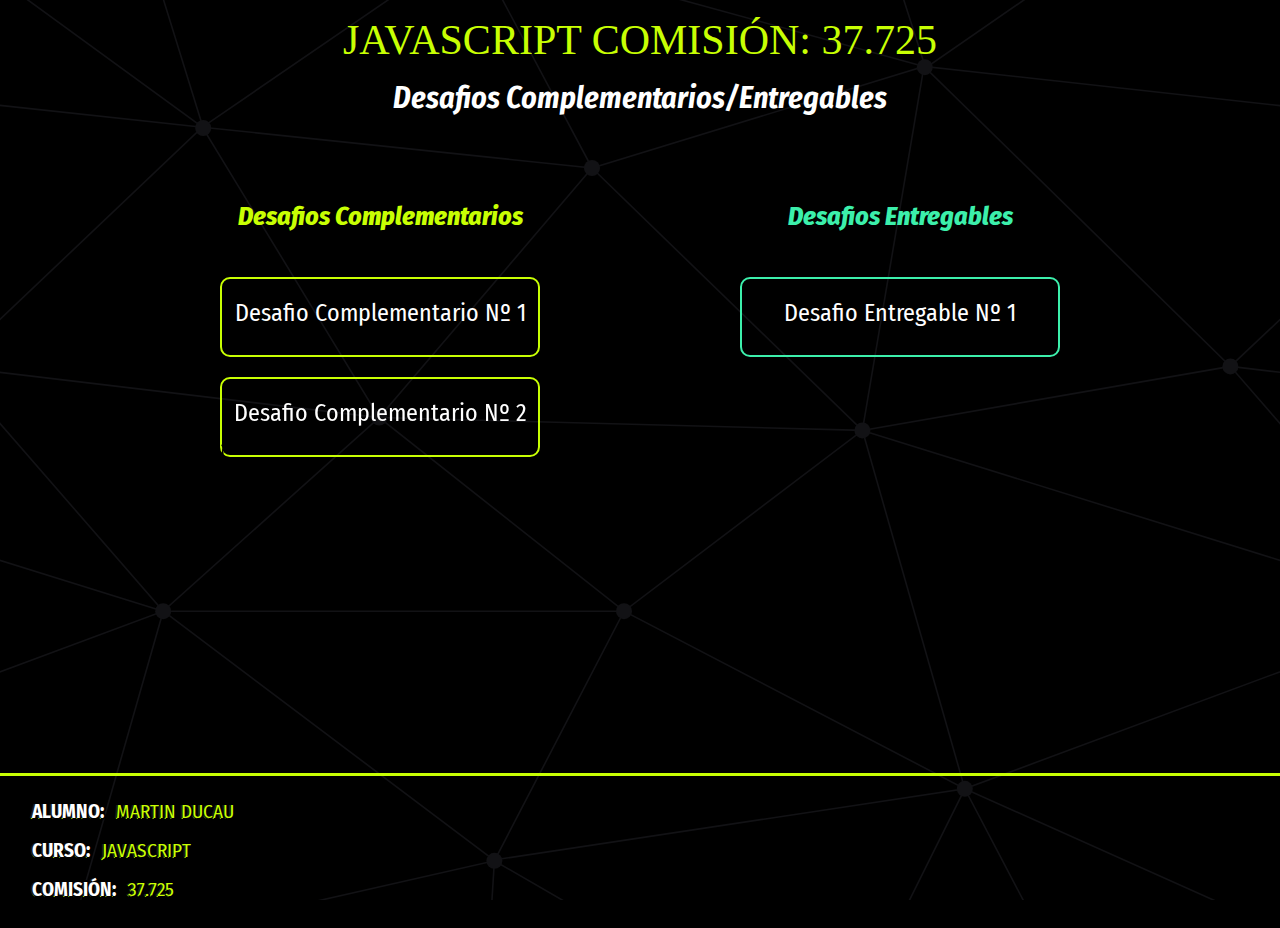
<file: index.html>
<!DOCTYPE html>
<html lang="en">

<head>
    <meta charset="UTF-8">
    <meta http-equiv="X-UA-Compatible" content="IE=edge">
    <meta name="viewport" content="width=device-width, initial-scale=1.0">
    <title>JavaScript Com 37.725: Desafíos</title>
    <link rel="stylesheet" href="https://cdnjs.cloudflare.com/ajax/libs/animate.css/4.1.1/animate.min.css" />
    <link href="https://cdn.jsdelivr.net/npm/bootstrap@5.2.0-beta1/dist/css/bootstrap.min.css" rel="stylesheet"
        integrity="sha384-0evHe/X+R7YkIZDRvuzKMRqM+OrBnVFBL6DOitfPri4tjfHxaWutUpFmBp4vmVor" crossorigin="anonymous">
    <link rel="stylesheet" href="./css/style.css">
</head>

<body>
    <header>
        <section class="titulo">
            <h1>JavaScript Comisión: 37.725</h1>
            <h2>Desafios Complementarios/Entregables</h2>
        </section>
    </header>

    <main>
        <section class="listaDesafios">
            <div class="desComp">
                <h3>Desafios Complementarios</h3>
                <a href="./pages/desafio_c1.html">Desafio Complementario Nº 1</a>
                <a href="./pages/desafio_c2.html">Desafio Complementario Nº 2</a><h4><span class="animate__heartBeat animate__infinite badge bg-danger">¡Nuevo!</span></h4>
                
            </div>
            <div class="desEnt">
                <h3>Desafios Entregables</h3>
                <a href="./pages/desafio_e1.html">Desafio Entregable Nº 1</a>
            </div>
        </section>
    </main>

    <footer>
        <p><strong>Alumno: </strong>Martin Ducau</p>
        <p><strong>Curso: </strong>JavaScript</p>
        <p><strong>Comisión: </strong>37.725</p>
    </footer>

    <script src="https://cdn.jsdelivr.net/npm/@popperjs/core@2.11.5/dist/umd/popper.min.js"
        integrity="sha384-Xe+8cL9oJa6tN/veChSP7q+mnSPaj5Bcu9mPX5F5xIGE0DVittaqT5lorf0EI7Vk" crossorigin="anonymous">
    </script>
    <script src="https://cdn.jsdelivr.net/npm/bootstrap@5.2.0-beta1/dist/js/bootstrap.min.js"
        integrity="sha384-kjU+l4N0Yf4ZOJErLsIcvOU2qSb74wXpOhqTvwVx3OElZRweTnQ6d31fXEoRD1Jy" crossorigin="anonymous">
    </script>
</body>

</html>
</file>
<file: css/style.css>
@import url('https://fonts.googleapis.com/css2?family=Fira+Sans+Condensed&family=Permanent+Marker&display=swap');

* {
    margin: 0;
    padding: 0;
    -webkit-box-sizing: border-box;
    box-sizing: border-box;
    border: 0;
}

body {
    width: 100%;
    height: 58rem;
    display: grid;
    grid-template-areas:
        "header"
        "desafios"
        "footer";
    grid-template-columns: auto;
    grid-template-rows: 1fr 4fr 1fr;
    background-color: #000000;
    background-image: url("data:image/svg+xml,%3Csvg xmlns='http://www.w3.org/2000/svg' width='200' height='200' viewBox='0 0 800 800'%3E%3Cg fill='none' stroke='%23121215' stroke-width='1'%3E%3Cpath d='M769 229L1037 260.9M927 880L731 737 520 660 309 538 40 599 295 764 126.5 879.5 40 599-197 493 102 382-31 229 126.5 79.5-69-63'/%3E%3Cpath d='M-31 229L237 261 390 382 603 493 308.5 537.5 101.5 381.5M370 905L295 764'/%3E%3Cpath d='M520 660L578 842 731 737 840 599 603 493 520 660 295 764 309 538 390 382 539 269 769 229 577.5 41.5 370 105 295 -36 126.5 79.5 237 261 102 382 40 599 -69 737 127 880'/%3E%3Cpath d='M520-140L578.5 42.5 731-63M603 493L539 269 237 261 370 105M902 382L539 269M390 382L102 382'/%3E%3Cpath d='M-222 42L126.5 79.5 370 105 539 269 577.5 41.5 927 80 769 229 902 382 603 493 731 737M295-36L577.5 41.5M578 842L295 764M40-201L127 80M102 382L-261 269'/%3E%3C/g%3E%3Cg fill='%23121215'%3E%3Ccircle cx='769' cy='229' r='5'/%3E%3Ccircle cx='539' cy='269' r='5'/%3E%3Ccircle cx='603' cy='493' r='5'/%3E%3Ccircle cx='731' cy='737' r='5'/%3E%3Ccircle cx='520' cy='660' r='5'/%3E%3Ccircle cx='309' cy='538' r='5'/%3E%3Ccircle cx='295' cy='764' r='5'/%3E%3Ccircle cx='40' cy='599' r='5'/%3E%3Ccircle cx='102' cy='382' r='5'/%3E%3Ccircle cx='127' cy='80' r='5'/%3E%3Ccircle cx='370' cy='105' r='5'/%3E%3Ccircle cx='578' cy='42' r='5'/%3E%3Ccircle cx='237' cy='261' r='5'/%3E%3Ccircle cx='390' cy='382' r='5'/%3E%3C/g%3E%3C/svg%3E");
    background-attachment: fixed;
    background-size: cover;
}

.titulo {
    grid-area: header;
    text-align: center;
    padding: 1rem;
}

.titulo h1 {
    font-family: 'Permanent Marker', cursive;
    font-weight: 100;
    font-size: 42px;
    color: #c8ff03;
    text-transform: uppercase;
}

.titulo h1 {
    font-family: 'Permanent Marker', cursive;
    font-weight: 100;
    font-size: 42px;
    color: #c8ff03;
    text-transform: uppercase;
}

#ent h1 {
    color: #3cefab;
}

.titulo h2 {
    margin-top: 1rem;
    font-family: 'Fira Sans Condensed', sans-serif;
    font-size: 30px;
    color: #ffffff;
    text-transform: capitalize;
    font-style: italic;
}

.listaDesafios, .desafios {
    grid-area: desafios;
    display: flex;
    flex-flow: row wrap;
    padding: 30px;
    justify-content: space-evenly;
    align-items: flex-start;

}

h3 {
    margin-top: 1rem;
    font-family: 'Fira Sans Condensed', sans-serif;
    font-size: 26px;
    text-transform: capitalize;
    font-style: italic;
    font-weight: 800;
}

.desComp, .desEnt {
    display: flex;
    flex-flow: column nowrap;
}

.desComp h3 {
    color: #c8ff03;
    text-align: center;
}

.desEnt h3 {
    color: #3cefab;
    text-align: center;
}

@media screen and (max-width: 664px) {

    .desEnt h3 {
        margin-top: 70px;
    }
}


.desEnt a {
    border-color: #3cefab;
}

a {
    padding: 20px 10px;
}

a,
button {
    text-decoration: none;
    border: 2px solid #c8ff03;
    border-radius: 10px;
    margin: 10px;
    width: 320px;
    height: 80px;
    background-color: transparent;
    font-family: 'Fira Sans Condensed', sans-serif;
    color: #ffffff;
    font-size: 24px;
    cursor: pointer;
    position: relative;
    top: 35px;
    text-align: center;
}

.btnD {
    border: 2px solid #c8ff03;
}

.btnD:hover,
a:hover {
    background-color: #c8ff03;
    color: #000;
    transition: 1s ease;
}

.desEnt a:hover {
    background-color: #3cefab;
    color: #000000;
}

.btnD::before,
.btnV::before,
a::before {
    content: '';
    position: absolute;
    left: 0;
    top: 100px;
    background: transparent;
    height: 50%;
    width: 100%;
    transform: perspective(1em) rotateX(40deg) scale(1.3, 0.60);
    filter: blur(8px);
    transition: 1s ease;
}

.btnD:hover::before,
a:hover::before {
    background: #c8ff03;
    top: 70px;
}

.desEnt a:hover::before {
    background: #3cefab;
    top: 70px;
}

.btnV {
    border: 2px solid #ff0303;
}

.btnV:hover {
    background-color: #ff0303;
    transition: 1s ease;
}

.btnV:hover::before {
    background: #ff0303;
    top: 70px;
}

.badge {

    font-size: 1rem;
    position: relative;
    top: 6px;
    left: 10px;
}

.animate__heartBeat {
    animation-name: heartBeat;
    animation-duration: 3s;
}

footer {
    grid-area: footer;
    display: flex;
    flex-flow: column wrap;
    padding: 1rem;
    border-top: #c8ff03 solid 3px;
    color: #ffffff;
    text-transform: uppercase;
}

footer p {
    font-family: 'Fira Sans Condensed', sans-serif;
    font-size: 1.2rem;
    margin: 0.5rem;
    color: #c8ff03;
    text-shadow: 2px 0 0 #000000, -2px 0 0 #1b1b1b, 0 2px 0 #000, 0 -2px 0 #000, 1px 1px #000, -1px -1px 0 #000, 1px -1px 0 #000, -1px 1px 0 #c8ff03;
}

footer strong {
    font-family: 'Fira Sans Condensed', sans-serif;
    font-size: 1.2rem;
    margin: 0.5rem;
    color: #ffffff;
}
</file>
